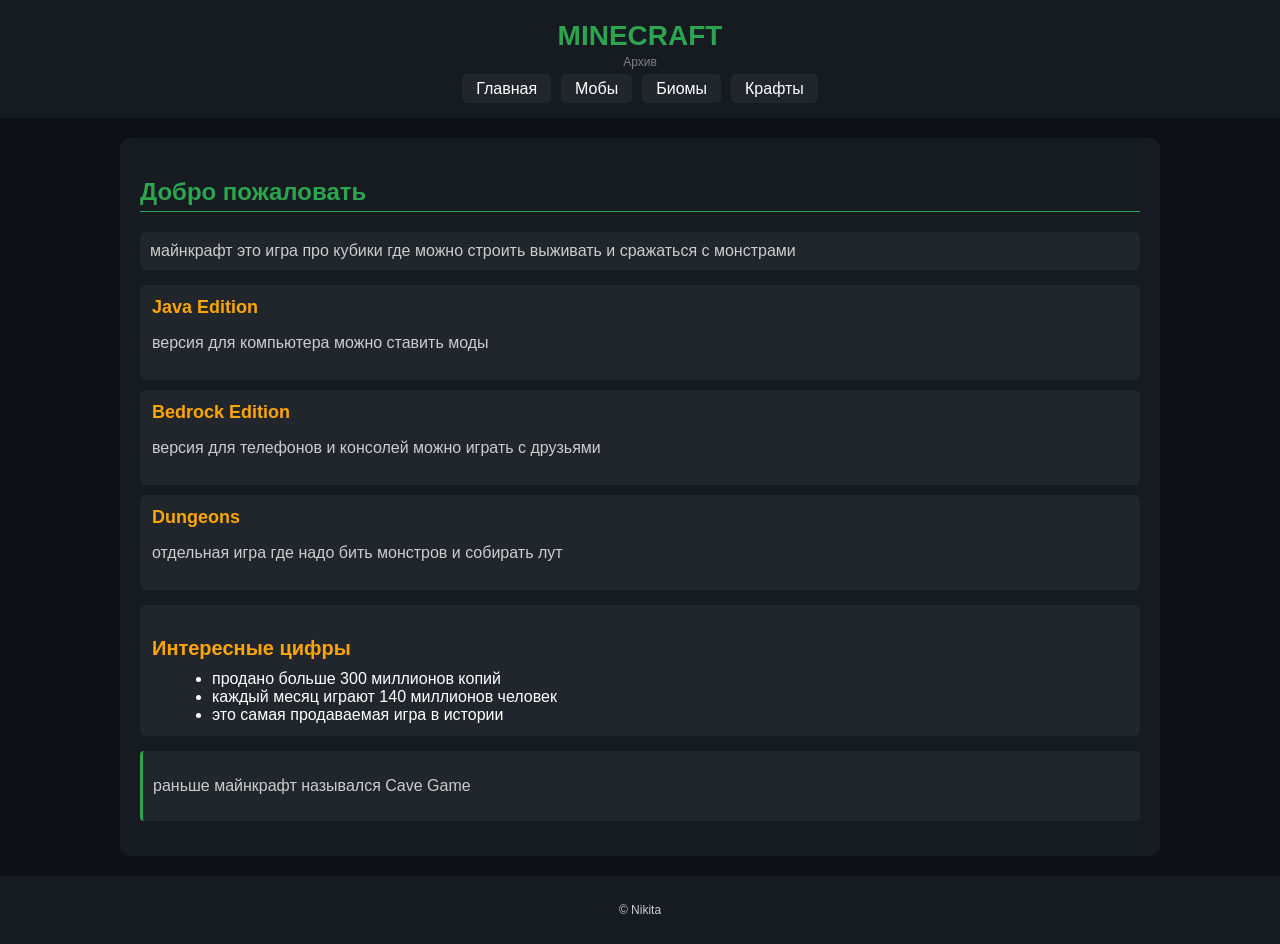
<file: templates/index.html>
<!DOCTYPE html>
<html lang="ru">
<head>
    <meta charset="UTF-8">
    <title>Minecraft</title>
    <link rel="stylesheet" href="/static/css/style.css">
</head>
<body>

<header>
    <div class="logo">
        <h1>MINECRAFT</h1>
        <span class="subtitle">Архив</span>
    </div>
    <nav>
        <ul>
            <li><a href="/index">Главная</a></li>
            <li><a href="/mobs">Мобы</a></li>
            <li><a href="/biomes">Биомы</a></li>
            <li><a href="/crafts">Крафты</a></li>
        </ul>
    </nav>
</header>

<main class="container">
    <h2>Добро пожаловать</h2>
    <p class="intro">майнкрафт это игра про кубики где можно строить выживать и сражаться с монстрами</p>

    <div class="card-grid">
        <div class="card">
            <h3>Java Edition</h3>
            <p>версия для компьютера можно ставить моды</p>
        </div>
        <div class="card">
            <h3>Bedrock Edition</h3>
            <p>версия для телефонов и консолей можно играть с друзьями</p>
        </div>
        <div class="card">
            <h3>Dungeons</h3>
            <p>отдельная игра где надо бить монстров и собирать лут</p>
        </div>
    </div>

    <div class="info-block">
        <h3>Интересные цифры</h3>
        <ul>
            <li>продано больше 300 миллионов копий</li>
            <li>каждый месяц играют 140 миллионов человек</li>
            <li>это самая продаваемая игра в истории</li>
        </ul>
    </div>

    <div class="note">
        <p>раньше майнкрафт назывался Cave Game</p>
    </div>
</main>

<footer>
    <p>© Nikita</p>
</footer>

</body>
</html>
</file>
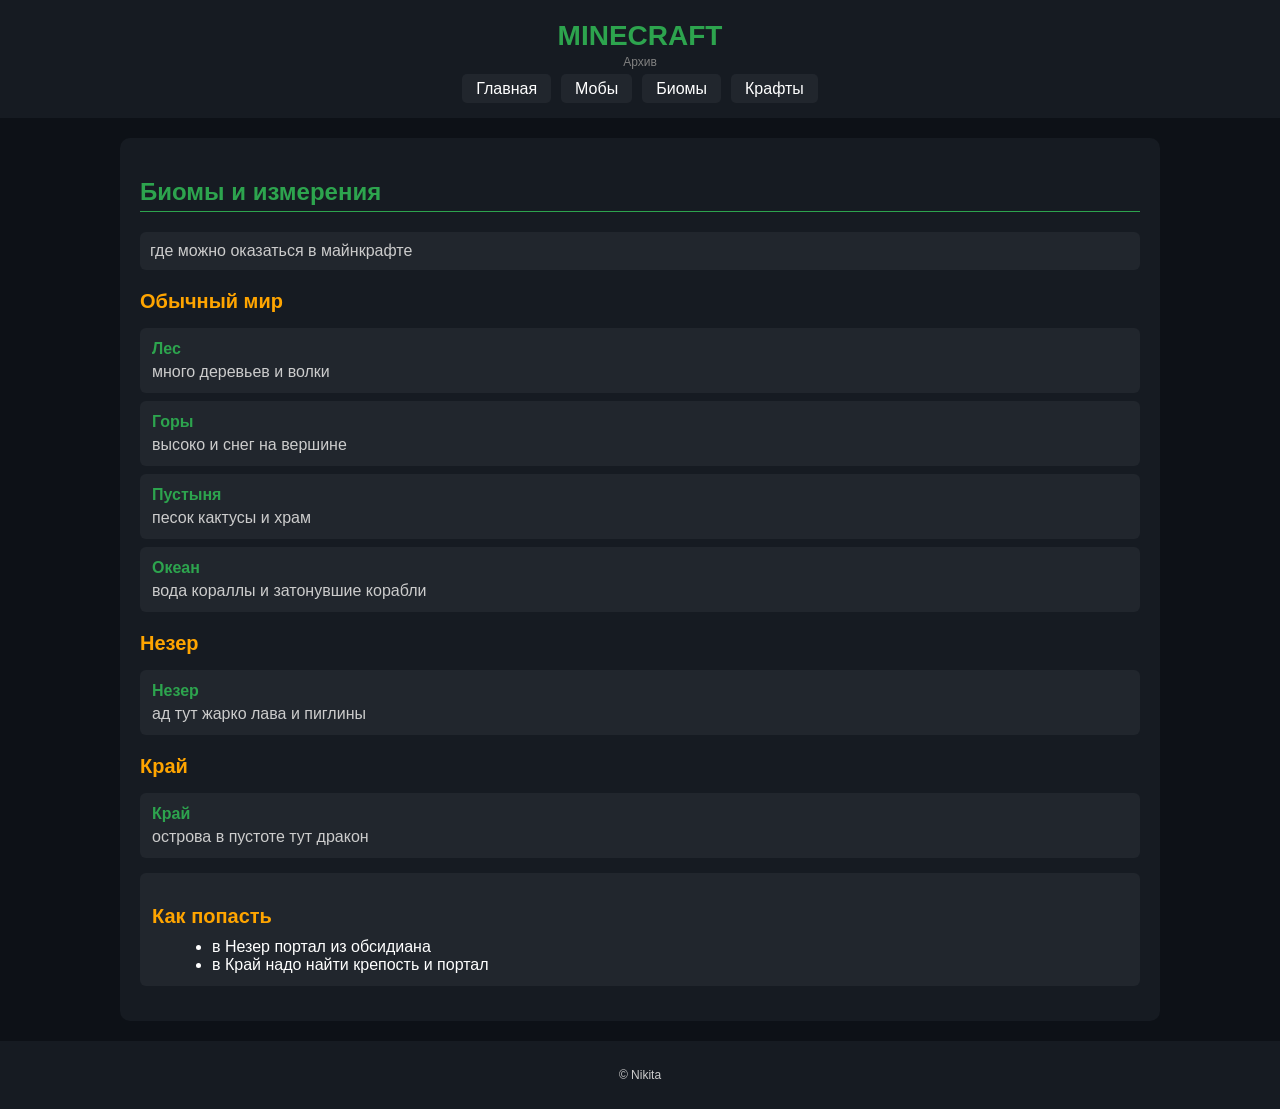
<file: templates/biomes.html>
<!DOCTYPE html>
<html lang="ru">
<head>
    <meta charset="UTF-8">
    <title>Биомы | Minecraft</title>
    <link rel="stylesheet" href="/static/css/style.css">
</head>
<body>

<header>
    <div class="logo">
        <h1>MINECRAFT</h1>
        <span class="subtitle">Архив</span>
    </div>
    <nav>
        <ul>
            <li><a href="/index">Главная</a></li>
            <li><a href="/mobs">Мобы</a></li>
            <li><a href="/biomes">Биомы</a></li>
            <li><a href="/crafts">Крафты</a></li>
        </ul>
    </nav>
</header>

<main class="container">
    <h2>Биомы и измерения</h2>
    <p class="intro">где можно оказаться в майнкрафте</p>

    <h3>Обычный мир</h3>
    <div class="location-list">
        <div class="location-item">
            <div class="location-content">
                <h4>Лес</h4>
                <p>много деревьев и волки</p>
            </div>
        </div>
        <div class="location-item">
            <div class="location-content">
                <h4>Горы</h4>
                <p>высоко и снег на вершине</p>
            </div>
        </div>
        <div class="location-item">
            <div class="location-content">
                <h4>Пустыня</h4>
                <p>песок кактусы и храм</p>
            </div>
        </div>
        <div class="location-item">
            <div class="location-content">
                <h4>Океан</h4>
                <p>вода кораллы и затонувшие корабли</p>
            </div>
        </div>
    </div>

    <h3>Незер</h3>
    <div class="location-list">
        <div class="location-item">
            <div class="location-content">
                <h4>Незер</h4>
                <p>ад тут жарко лава и пиглины</p>
            </div>
        </div>
    </div>

    <h3>Край</h3>
    <div class="location-list">
        <div class="location-item">
            <div class="location-content">
                <h4>Край</h4>
                <p>острова в пустоте тут дракон</p>
            </div>
        </div>
    </div>

    <div class="info-block">
        <h3>Как попасть</h3>
        <ul>
            <li>в Незер портал из обсидиана</li>
            <li>в Край надо найти крепость и портал</li>
        </ul>
    </div>
</main>

<footer>
    <p>© Nikita</p>
</footer>

</body>
</html>
</file>
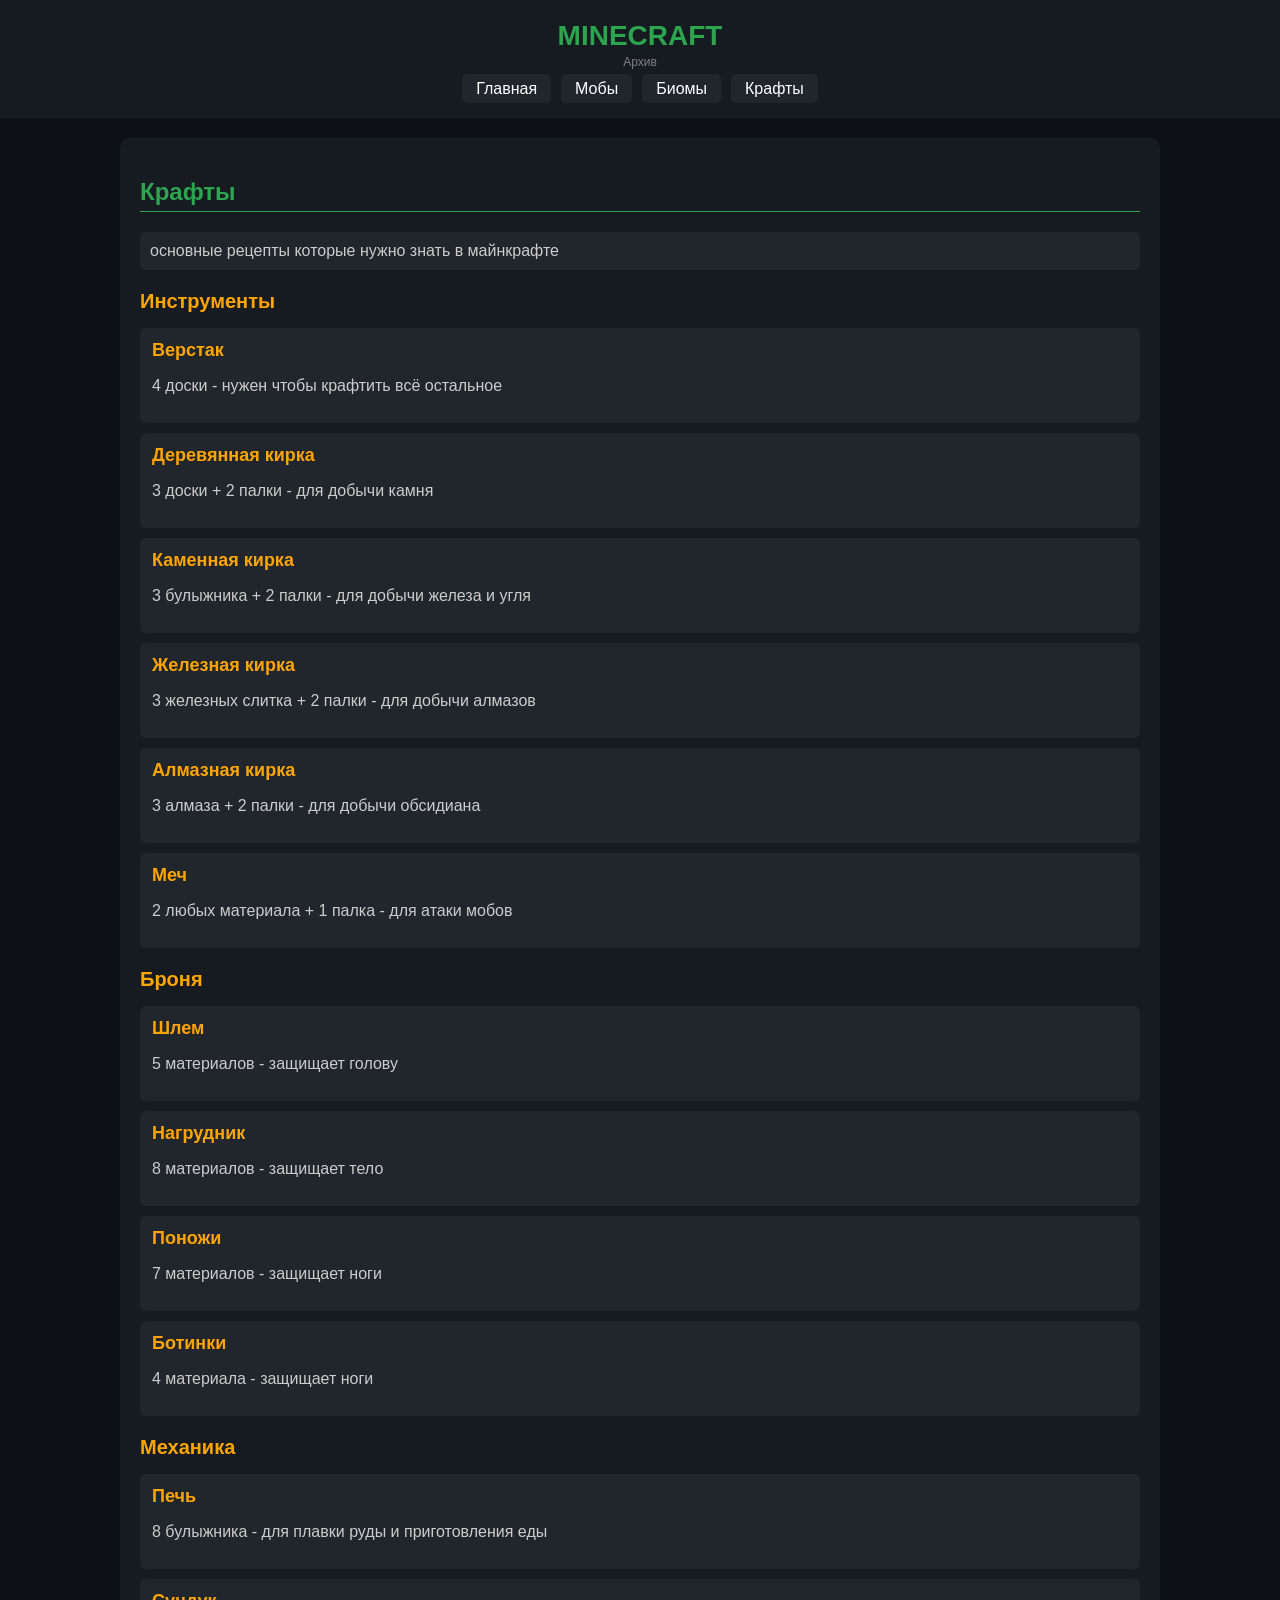
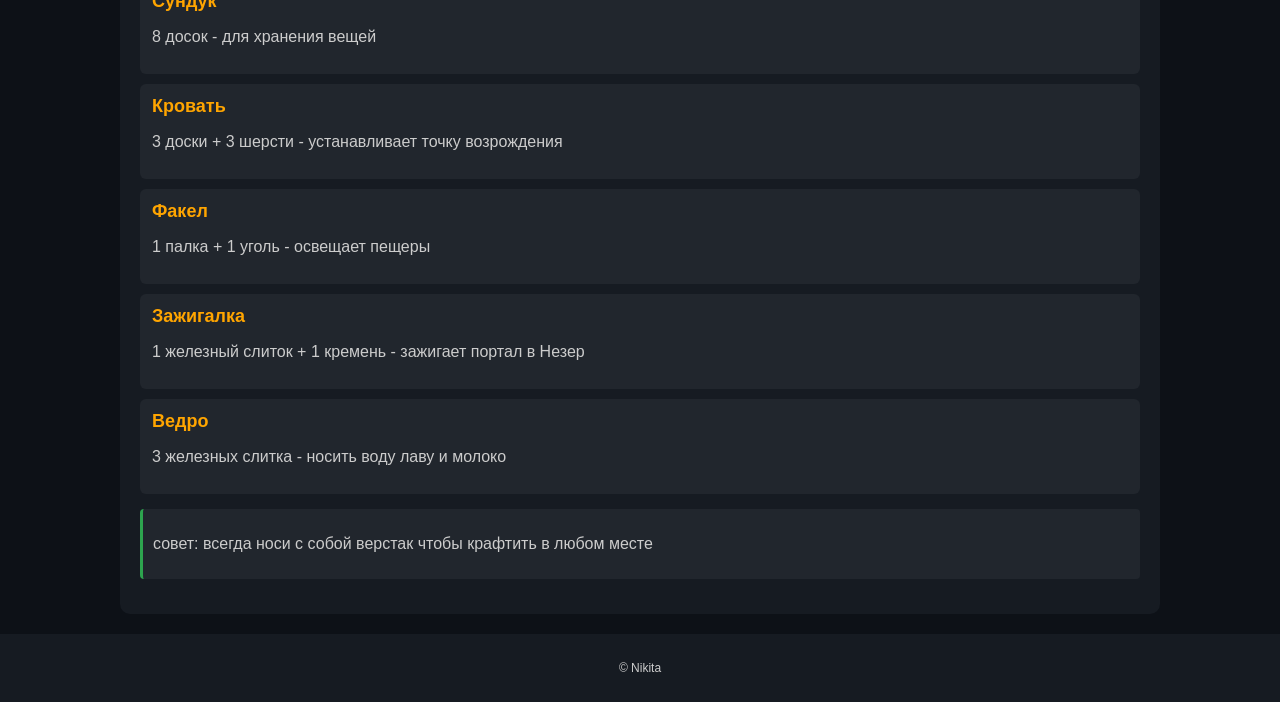
<file: templates/crafts.html>
<!DOCTYPE html>
<html lang="ru">
<head>
    <meta charset="UTF-8">
    <title>Крафты | Minecraft Архив</title>
    <link rel="stylesheet" href="/static/css/style.css">
</head>
<body>

<header>
    <div class="logo">
        <h1>MINECRAFT</h1>
        <span class="subtitle">Архив</span>
    </div>
    <nav>
        <ul>
            <li><a href="/index">Главная</a></li>
            <li><a href="/mobs">Мобы</a></li>
            <li><a href="/biomes">Биомы</a></li>
            <li><a href="/crafts">Крафты</a></li>
        </ul>
    </nav>
</header>

<main class="container">
    <h2>Крафты</h2>
    <p class="intro">основные рецепты которые нужно знать в майнкрафте</p>

    <h3>Инструменты</h3>
    <div class="card-grid">
        <div class="card">
            <h3>Верстак</h3>
            <p>4 доски - нужен чтобы крафтить всё остальное</p>
        </div>
        <div class="card">
            <h3>Деревянная кирка</h3>
            <p>3 доски + 2 палки - для добычи камня</p>
        </div>
        <div class="card">
            <h3>Каменная кирка</h3>
            <p>3 булыжника + 2 палки - для добычи железа и угля</p>
        </div>
        <div class="card">
            <h3>Железная кирка</h3>
            <p>3 железных слитка + 2 палки - для добычи алмазов</p>
        </div>
        <div class="card">
            <h3>Алмазная кирка</h3>
            <p>3 алмаза + 2 палки - для добычи обсидиана</p>
        </div>
        <div class="card">
            <h3>Меч</h3>
            <p>2 любых материала + 1 палка - для атаки мобов</p>
        </div>
    </div>

    <h3>Броня</h3>
    <div class="card-grid">
        <div class="card">
            <h3>Шлем</h3>
            <p>5 материалов - защищает голову</p>
        </div>
        <div class="card">
            <h3>Нагрудник</h3>
            <p>8 материалов - защищает тело</p>
        </div>
        <div class="card">
            <h3>Поножи</h3>
            <p>7 материалов - защищает ноги</p>
        </div>
        <div class="card">
            <h3>Ботинки</h3>
            <p>4 материала - защищает ноги</p>
        </div>
    </div>

    <h3>Механика</h3>
    <div class="card-grid">
        <div class="card">
            <h3>Печь</h3>
            <p>8 булыжника - для плавки руды и приготовления еды</p>
        </div>
        <div class="card">
            <h3>Сундук</h3>
            <p>8 досок - для хранения вещей</p>
        </div>
        <div class="card">
            <h3>Кровать</h3>
            <p>3 доски + 3 шерсти - устанавливает точку возрождения</p>
        </div>
        <div class="card">
            <h3>Факел</h3>
            <p>1 палка + 1 уголь - освещает пещеры</p>
        </div>
        <div class="card">
            <h3>Зажигалка</h3>
            <p>1 железный слиток + 1 кремень - зажигает портал в Незер</p>
        </div>
        <div class="card">
            <h3>Ведро</h3>
            <p>3 железных слитка - носить воду лаву и молоко</p>
        </div>
    </div>

    <div class="note">
        <p>совет: всегда носи с собой верстак чтобы крафтить в любом месте</p>
    </div>
</main>

<footer>
    <p>© Nikita</p>
</footer>

</body>
</html>
</file>
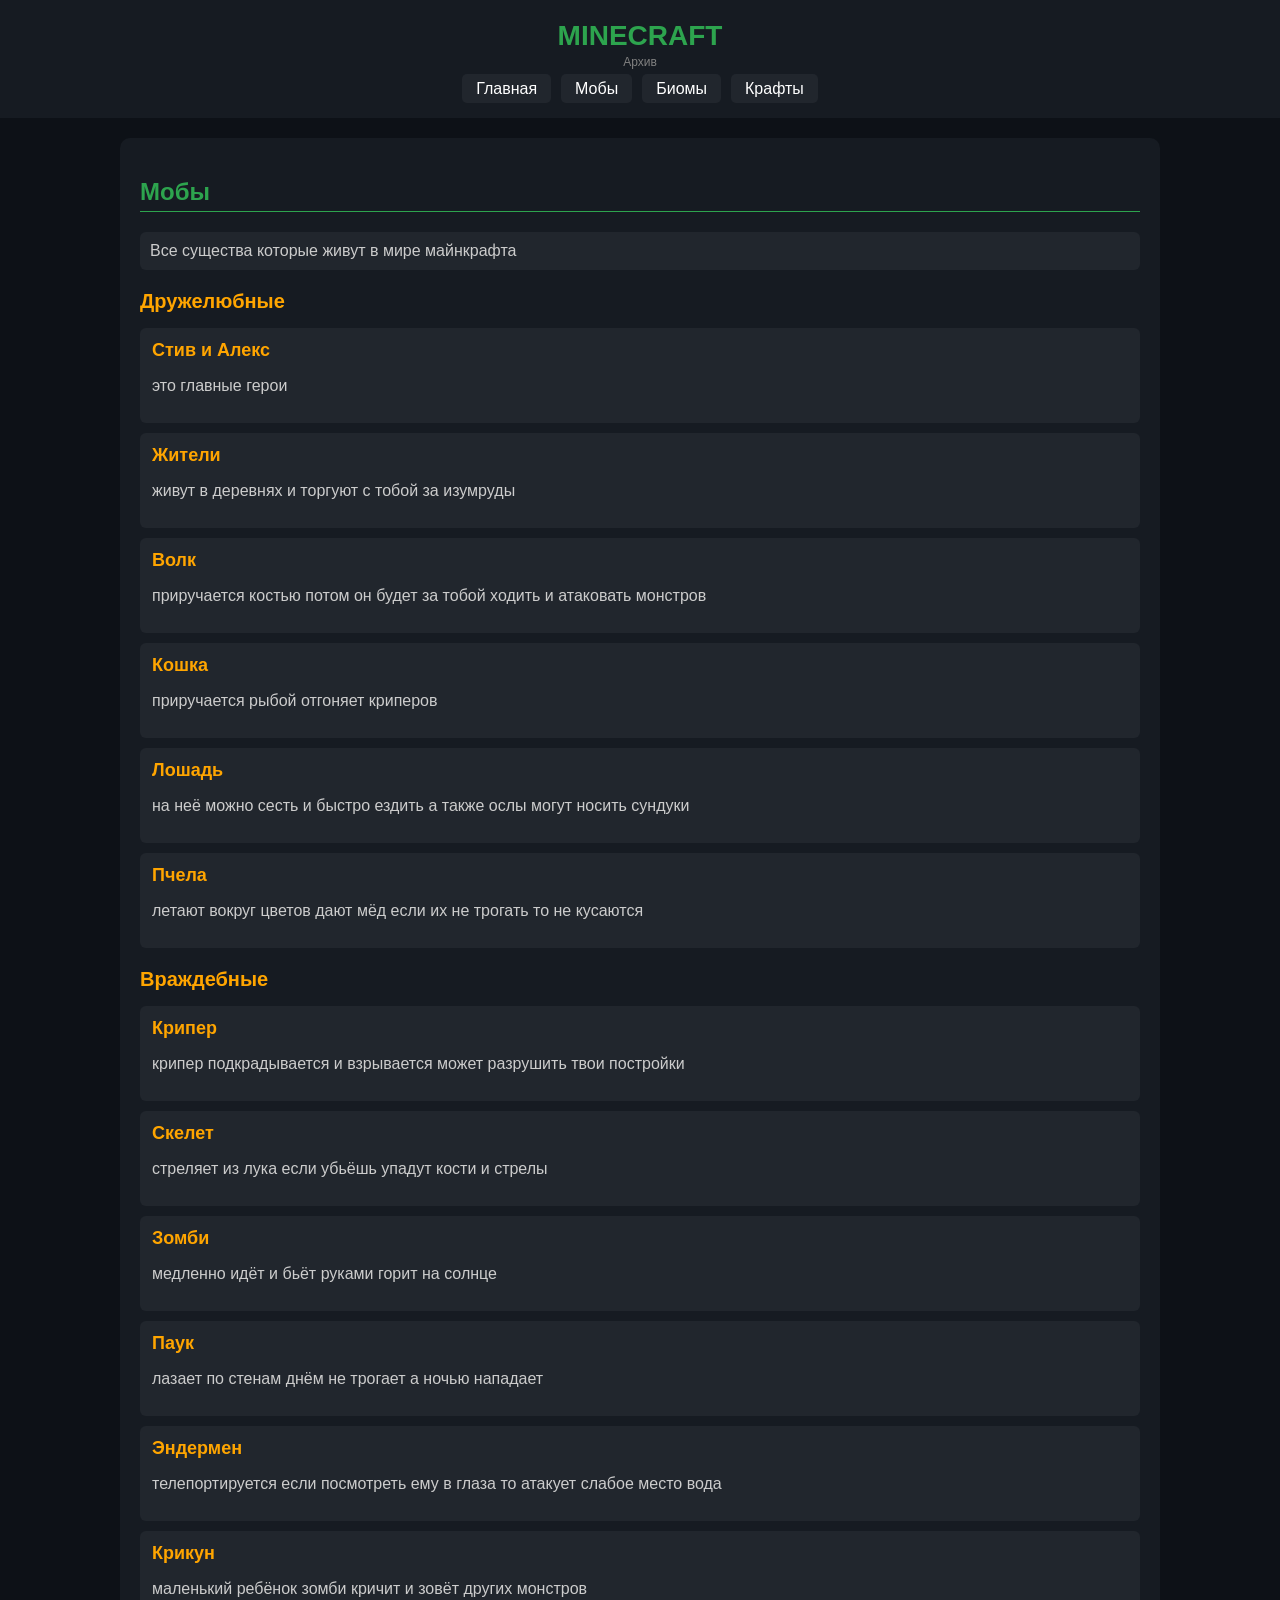
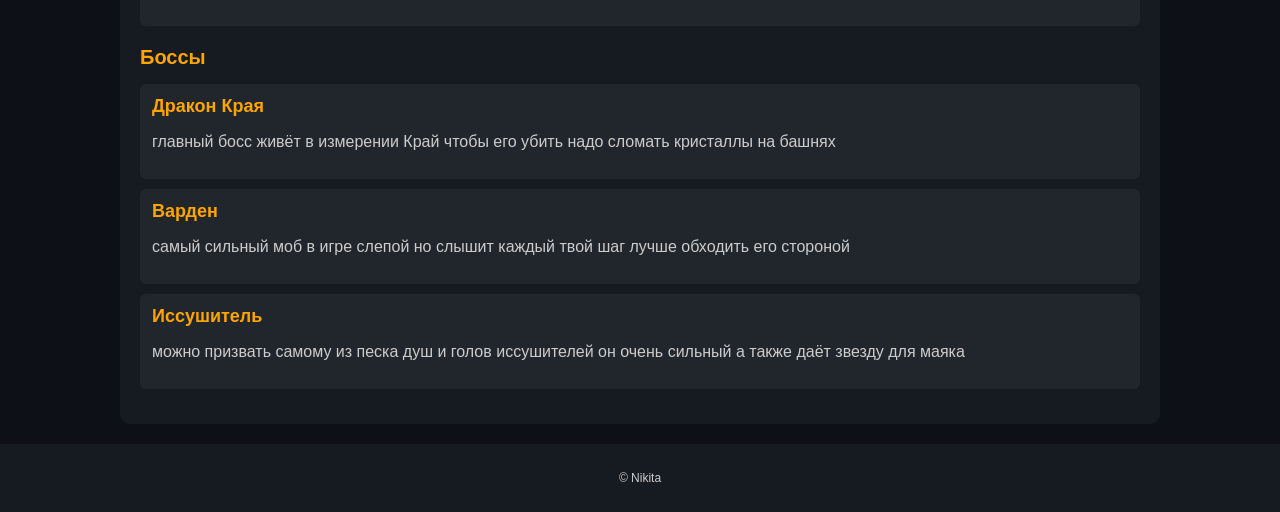
<file: templates/mobs.html>
<!DOCTYPE html>
<html lang="ru">
<head>
    <meta charset="UTF-8">
    <title>Мобы | Minecraft</title>
    <link rel="stylesheet" href="/static/css/style.css">
</head>
<body>

<header>
    <div class="logo">
        <h1>MINECRAFT</h1>
        <span class="subtitle">Архив</span>
    </div>
    <nav>
        <ul>
            <li><a href="/index">Главная</a></li>
            <li><a href="/mobs">Мобы</a></li>
            <li><a href="/biomes">Биомы</a></li>
            <li><a href="/crafts">Крафты</a></li>
        </ul>
    </nav>
</header>

<main class="container">
    <h2>Мобы</h2>
    <p class="intro">Все существа которые живут в мире майнкрафта</p>

    <h3>Дружелюбные</h3>
    <div class="card-grid">
        <div class="card">
            <h3>Стив и Алекс</h3>
            <p>это главные герои</p>
        </div>
        <div class="card">
            <h3>Жители</h3>
            <p>живут в деревнях и торгуют с тобой за изумруды</p>
        </div>
        <div class="card">
            <h3>Волк</h3>
            <p>приручается костью потом он будет за тобой ходить и атаковать монстров</p>
        </div>
        <div class="card">
            <h3>Кошка</h3>
            <p>приручается рыбой отгоняет криперов</p>
        </div>
        <div class="card">
            <h3>Лошадь</h3>
            <p>на неё можно сесть и быстро ездить а также ослы могут носить сундуки</p>
        </div>
        <div class="card">
            <h3>Пчела</h3>
            <p>летают вокруг цветов дают мёд если их не трогать то не кусаются</p>
        </div>
    </div>

    <h3>Враждебные</h3>
    <div class="card-grid">
        <div class="card">
            <h3>Крипер</h3>
            <p>крипер подкрадывается и взрывается может разрушить твои постройки</p>
        </div>
        <div class="card">
            <h3>Скелет</h3>
            <p>стреляет из лука если убьёшь упадут кости и стрелы</p>
        </div>
        <div class="card">
            <h3>Зомби</h3>
            <p>медленно идёт и бьёт руками горит на солнце</p>
        </div>
        <div class="card">
            <h3>Паук</h3>
            <p>лазает по стенам днём не трогает а ночью нападает</p>
        </div>
        <div class="card">
            <h3>Эндермен</h3>
            <p>телепортируется если посмотреть ему в глаза то атакует слабое место вода</p>
        </div>
        <div class="card">
            <h3>Крикун</h3>
            <p>маленький ребёнок зомби кричит и зовёт других монстров</p>
        </div>
    </div>

    <h3>Боссы</h3>
    <div class="card-grid">
        <div class="card">
            <h3>Дракон Края</h3>
            <p>главный босс живёт в измерении Край чтобы его убить надо сломать кристаллы на башнях</p>
        </div>
        <div class="card">
            <h3>Варден</h3>
            <p>самый сильный моб в игре слепой но слышит каждый твой шаг лучше обходить его стороной</p>
        </div>
        <div class="card">
            <h3>Иссушитель</h3>
            <p>можно призвать самому из песка душ и голов иссушителей он очень сильный а также даёт звезду для маяка</p>
        </div>
    </div>
</main>

<footer>
    <p>© Nikita</p>
</footer>

</body>
</html>
</file>
<file: static/css/style.css>
body {
    background: #0d1117;
    color: white;
    font-family: Arial;
    margin: 0;
    padding: 0;
}

header {
    background: #161b22;
    padding: 20px;
    text-align: center;
}

.logo h1 {
    color: #2da44e;
    margin: 0;
    font-size: 28px;
}

.logo .subtitle {
    color: gray;
    font-size: 12px;
}

nav ul {
    list-style: none;
    padding: 0;
    margin: 10px 0 0;
    display: flex;
    justify-content: center;
    gap: 10px;
}

nav a {
    color: white;
    background: #21262d;
    padding: 6px 14px;
    text-decoration: none;
    border-radius: 5px;
}

nav a:hover {
    background: #2da44e;
}

.container {
    max-width: 1000px;
    margin: 20px auto;
    padding: 20px;
    background: #161b22;
    border-radius: 10px;
}

h2 {
    color: #2da44e;
    font-size: 24px;
    border-bottom: 1px solid #2da44e;
    padding-bottom: 5px;
}

h3 {
    color: orange;
    font-size: 20px;
    margin: 20px 0 10px;
}

p {
    color: #ccc;
}

.intro {
    background: #21262d;
    padding: 10px;
    border-radius: 6px;
    margin: 15px 0;
}

.card {
    background: #21262d;
    padding: 12px;
    margin: 10px 0;
    border-radius: 6px;
}

.card h3 {
    margin: 0 0 8px;
    font-size: 18px;
}

.card-grid {
    margin: 15px 0;
}

.info-block {
    background: #21262d;
    padding: 12px;
    border-radius: 6px;
    margin: 15px 0;
}

.info-block ul {
    margin: 5px 0 0 20px;
}

.note {
    background: #21262d;
    padding: 10px;
    border-left: 3px solid #2da44e;
    border-radius: 4px;
    margin: 15px 0;
}

.location-list {
    margin: 15px 0;
}

.location-item {
    background: #21262d;
    padding: 12px;
    margin: 8px 0;
    border-radius: 6px;
}

.location-item h4 {
    color: #2da44e;
    margin: 0 0 5px;
}

.location-item p {
    margin: 0;
}

footer {
    text-align: center;
    padding: 15px;
    background: #161b22;
    margin-top: 20px;
    color: gray;
    font-size: 12px;
}
</file>
